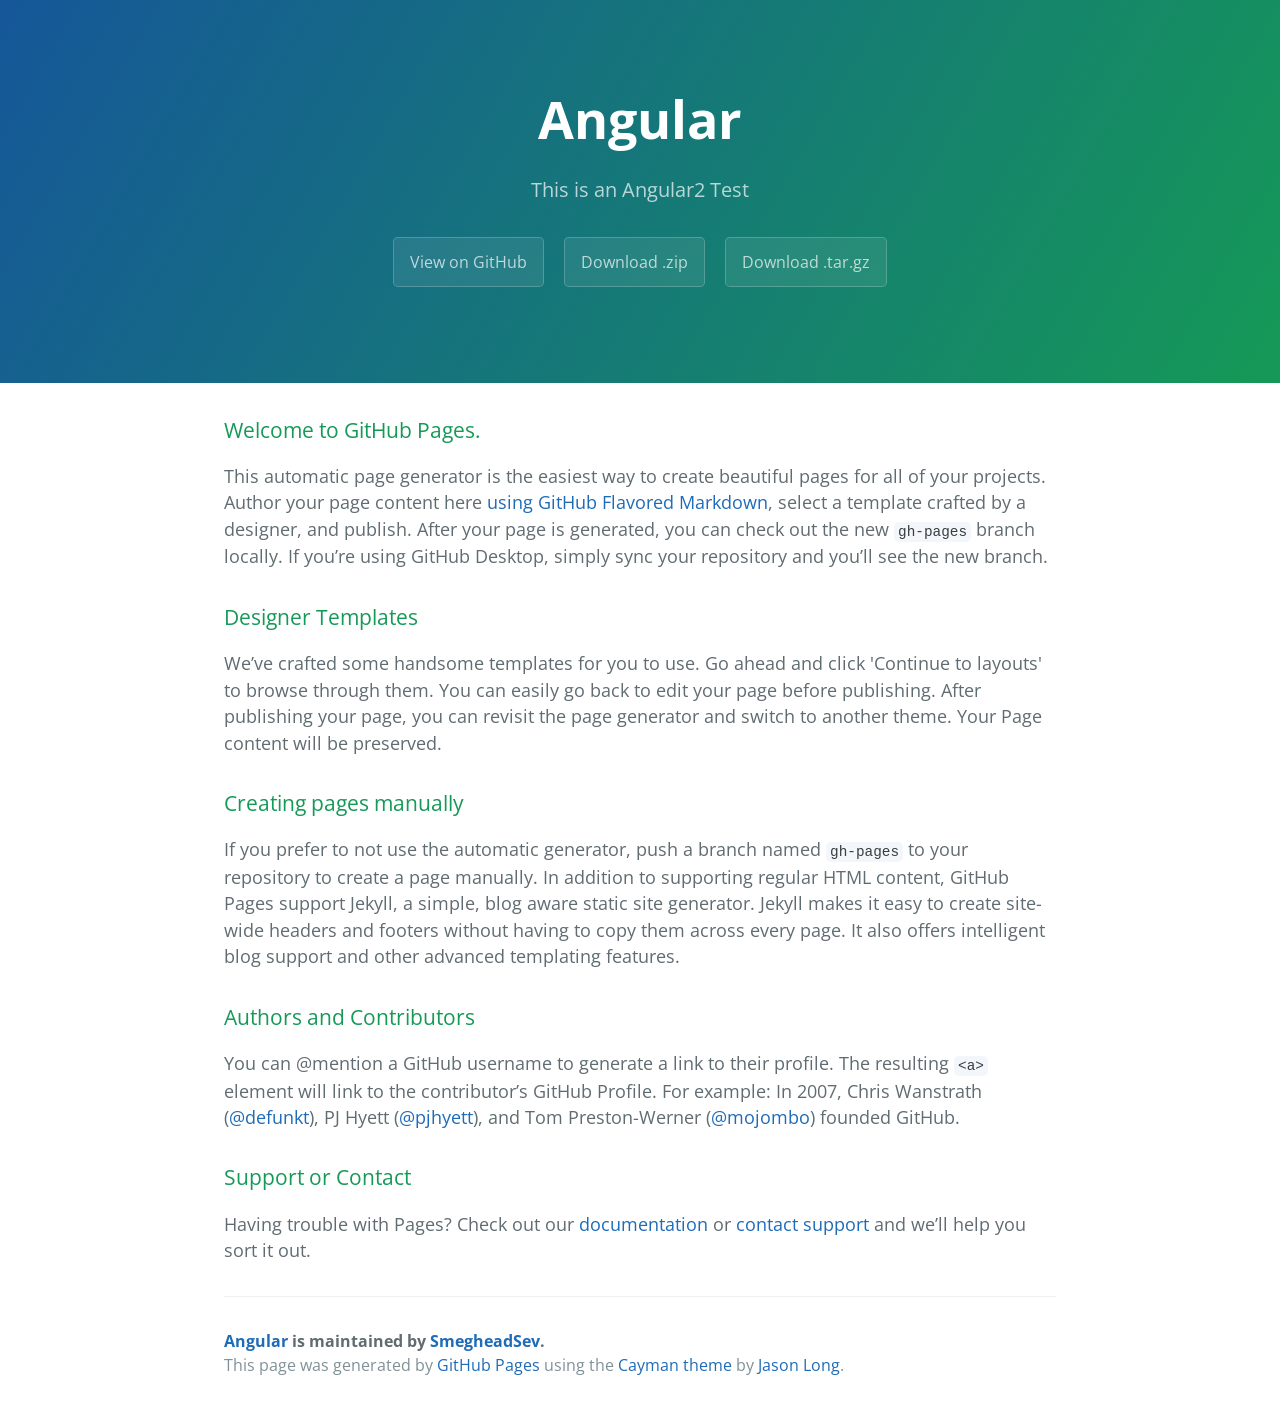
<file: index.html>
<!DOCTYPE html>
<html lang="en-us">
  <head>
    <meta charset="UTF-8">
    <title>Angular by SmegheadSev</title>
    <meta name="viewport" content="width=device-width, initial-scale=1">
    <link rel="stylesheet" type="text/css" href="stylesheets/normalize.css" media="screen">
    <link href='https://fonts.googleapis.com/css?family=Open+Sans:400,700' rel='stylesheet' type='text/css'>
    <link rel="stylesheet" type="text/css" href="stylesheets/stylesheet.css" media="screen">
    <link rel="stylesheet" type="text/css" href="stylesheets/github-light.css" media="screen">
  </head>
  <body>
    <section class="page-header">
      <h1 class="project-name">Angular</h1>
      <h2 class="project-tagline">This is an Angular2 Test</h2>
      <a href="https://github.com/SmegheadSev/angular" class="btn">View on GitHub</a>
      <a href="https://github.com/SmegheadSev/angular/zipball/master" class="btn">Download .zip</a>
      <a href="https://github.com/SmegheadSev/angular/tarball/master" class="btn">Download .tar.gz</a>
    </section>

    <section class="main-content">
      <h3>
<a id="welcome-to-github-pages" class="anchor" href="#welcome-to-github-pages" aria-hidden="true"><span aria-hidden="true" class="octicon octicon-link"></span></a>Welcome to GitHub Pages.</h3>

<p>This automatic page generator is the easiest way to create beautiful pages for all of your projects. Author your page content here <a href="https://guides.github.com/features/mastering-markdown/">using GitHub Flavored Markdown</a>, select a template crafted by a designer, and publish. After your page is generated, you can check out the new <code>gh-pages</code> branch locally. If you’re using GitHub Desktop, simply sync your repository and you’ll see the new branch.</p>

<h3>
<a id="designer-templates" class="anchor" href="#designer-templates" aria-hidden="true"><span aria-hidden="true" class="octicon octicon-link"></span></a>Designer Templates</h3>

<p>We’ve crafted some handsome templates for you to use. Go ahead and click 'Continue to layouts' to browse through them. You can easily go back to edit your page before publishing. After publishing your page, you can revisit the page generator and switch to another theme. Your Page content will be preserved.</p>

<h3>
<a id="creating-pages-manually" class="anchor" href="#creating-pages-manually" aria-hidden="true"><span aria-hidden="true" class="octicon octicon-link"></span></a>Creating pages manually</h3>

<p>If you prefer to not use the automatic generator, push a branch named <code>gh-pages</code> to your repository to create a page manually. In addition to supporting regular HTML content, GitHub Pages support Jekyll, a simple, blog aware static site generator. Jekyll makes it easy to create site-wide headers and footers without having to copy them across every page. It also offers intelligent blog support and other advanced templating features.</p>

<h3>
<a id="authors-and-contributors" class="anchor" href="#authors-and-contributors" aria-hidden="true"><span aria-hidden="true" class="octicon octicon-link"></span></a>Authors and Contributors</h3>

<p>You can @mention a GitHub username to generate a link to their profile. The resulting <code>&lt;a&gt;</code> element will link to the contributor’s GitHub Profile. For example: In 2007, Chris Wanstrath (<a href="https://github.com/defunkt" class="user-mention">@defunkt</a>), PJ Hyett (<a href="https://github.com/pjhyett" class="user-mention">@pjhyett</a>), and Tom Preston-Werner (<a href="https://github.com/mojombo" class="user-mention">@mojombo</a>) founded GitHub.</p>

<h3>
<a id="support-or-contact" class="anchor" href="#support-or-contact" aria-hidden="true"><span aria-hidden="true" class="octicon octicon-link"></span></a>Support or Contact</h3>

<p>Having trouble with Pages? Check out our <a href="https://help.github.com/pages">documentation</a> or <a href="https://github.com/contact">contact support</a> and we’ll help you sort it out.</p>

      <footer class="site-footer">
        <span class="site-footer-owner"><a href="https://github.com/SmegheadSev/angular">Angular</a> is maintained by <a href="https://github.com/SmegheadSev">SmegheadSev</a>.</span>

        <span class="site-footer-credits">This page was generated by <a href="https://pages.github.com">GitHub Pages</a> using the <a href="https://github.com/jasonlong/cayman-theme">Cayman theme</a> by <a href="https://twitter.com/jasonlong">Jason Long</a>.</span>
      </footer>

    </section>

  
  </body>
</html>
</file>
<file: stylesheets/stylesheet.css>
* {
  box-sizing: border-box; }

body {
  padding: 0;
  margin: 0;
  font-family: "Open Sans", "Helvetica Neue", Helvetica, Arial, sans-serif;
  font-size: 16px;
  line-height: 1.5;
  color: #606c71; }

a {
  color: #1e6bb8;
  text-decoration: none; }
  a:hover {
    text-decoration: underline; }

.btn {
  display: inline-block;
  margin-bottom: 1rem;
  color: rgba(255, 255, 255, 0.7);
  background-color: rgba(255, 255, 255, 0.08);
  border-color: rgba(255, 255, 255, 0.2);
  border-style: solid;
  border-width: 1px;
  border-radius: 0.3rem;
  transition: color 0.2s, background-color 0.2s, border-color 0.2s; }
  .btn + .btn {
    margin-left: 1rem; }

.btn:hover {
  color: rgba(255, 255, 255, 0.8);
  text-decoration: none;
  background-color: rgba(255, 255, 255, 0.2);
  border-color: rgba(255, 255, 255, 0.3); }

@media screen and (min-width: 64em) {
  .btn {
    padding: 0.75rem 1rem; } }

@media screen and (min-width: 42em) and (max-width: 64em) {
  .btn {
    padding: 0.6rem 0.9rem;
    font-size: 0.9rem; } }

@media screen and (max-width: 42em) {
  .btn {
    display: block;
    width: 100%;
    padding: 0.75rem;
    font-size: 0.9rem; }
    .btn + .btn {
      margin-top: 1rem;
      margin-left: 0; } }

.page-header {
  color: #fff;
  text-align: center;
  background-color: #159957;
  background-image: linear-gradient(120deg, #155799, #159957); }

@media screen and (min-width: 64em) {
  .page-header {
    padding: 5rem 6rem; } }

@media screen and (min-width: 42em) and (max-width: 64em) {
  .page-header {
    padding: 3rem 4rem; } }

@media screen and (max-width: 42em) {
  .page-header {
    padding: 2rem 1rem; } }

.project-name {
  margin-top: 0;
  margin-bottom: 0.1rem; }

@media screen and (min-width: 64em) {
  .project-name {
    font-size: 3.25rem; } }

@media screen and (min-width: 42em) and (max-width: 64em) {
  .project-name {
    font-size: 2.25rem; } }

@media screen and (max-width: 42em) {
  .project-name {
    font-size: 1.75rem; } }

.project-tagline {
  margin-bottom: 2rem;
  font-weight: normal;
  opacity: 0.7; }

@media screen and (min-width: 64em) {
  .project-tagline {
    font-size: 1.25rem; } }

@media screen and (min-width: 42em) and (max-width: 64em) {
  .project-tagline {
    font-size: 1.15rem; } }

@media screen and (max-width: 42em) {
  .project-tagline {
    font-size: 1rem; } }

.main-content :first-child {
  margin-top: 0; }
.main-content img {
  max-width: 100%; }
.main-content h1, .main-content h2, .main-content h3, .main-content h4, .main-content h5, .main-content h6 {
  margin-top: 2rem;
  margin-bottom: 1rem;
  font-weight: normal;
  color: #159957; }
.main-content p {
  margin-bottom: 1em; }
.main-content code {
  padding: 2px 4px;
  font-family: Consolas, "Liberation Mono", Menlo, Courier, monospace;
  font-size: 0.9rem;
  color: #383e41;
  background-color: #f3f6fa;
  border-radius: 0.3rem; }
.main-content pre {
  padding: 0.8rem;
  margin-top: 0;
  margin-bottom: 1rem;
  font: 1rem Consolas, "Liberation Mono", Menlo, Courier, monospace;
  color: #567482;
  word-wrap: normal;
  background-color: #f3f6fa;
  border: solid 1px #dce6f0;
  border-radius: 0.3rem; }
  .main-content pre > code {
    padding: 0;
    margin: 0;
    font-size: 0.9rem;
    color: #567482;
    word-break: normal;
    white-space: pre;
    background: transparent;
    border: 0; }
.main-content .highlight {
  margin-bottom: 1rem; }
  .main-content .highlight pre {
    margin-bottom: 0;
    word-break: normal; }
.main-content .highlight pre, .main-content pre {
  padding: 0.8rem;
  overflow: auto;
  font-size: 0.9rem;
  line-height: 1.45;
  border-radius: 0.3rem; }
.main-content pre code, .main-content pre tt {
  display: inline;
  max-width: initial;
  padding: 0;
  margin: 0;
  overflow: initial;
  line-height: inherit;
  word-wrap: normal;
  background-color: transparent;
  border: 0; }
  .main-content pre code:before, .main-content pre code:after, .main-content pre tt:before, .main-content pre tt:after {
    content: normal; }
.main-content ul, .main-content ol {
  margin-top: 0; }
.main-content blockquote {
  padding: 0 1rem;
  margin-left: 0;
  color: #819198;
  border-left: 0.3rem solid #dce6f0; }
  .main-content blockquote > :first-child {
    margin-top: 0; }
  .main-content blockquote > :last-child {
    margin-bottom: 0; }
.main-content table {
  display: block;
  width: 100%;
  overflow: auto;
  word-break: normal;
  word-break: keep-all; }
  .main-content table th {
    font-weight: bold; }
  .main-content table th, .main-content table td {
    padding: 0.5rem 1rem;
    border: 1px solid #e9ebec; }
.main-content dl {
  padding: 0; }
  .main-content dl dt {
    padding: 0;
    margin-top: 1rem;
    font-size: 1rem;
    font-weight: bold; }
  .main-content dl dd {
    padding: 0;
    margin-bottom: 1rem; }
.main-content hr {
  height: 2px;
  padding: 0;
  margin: 1rem 0;
  background-color: #eff0f1;
  border: 0; }

@media screen and (min-width: 64em) {
  .main-content {
    max-width: 64rem;
    padding: 2rem 6rem;
    margin: 0 auto;
    font-size: 1.1rem; } }

@media screen and (min-width: 42em) and (max-width: 64em) {
  .main-content {
    padding: 2rem 4rem;
    font-size: 1.1rem; } }

@media screen and (max-width: 42em) {
  .main-content {
    padding: 2rem 1rem;
    font-size: 1rem; } }

.site-footer {
  padding-top: 2rem;
  margin-top: 2rem;
  border-top: solid 1px #eff0f1; }

.site-footer-owner {
  display: block;
  font-weight: bold; }

.site-footer-credits {
  color: #819198; }

@media screen and (min-width: 64em) {
  .site-footer {
    font-size: 1rem; } }

@media screen and (min-width: 42em) and (max-width: 64em) {
  .site-footer {
    font-size: 1rem; } }

@media screen and (max-width: 42em) {
  .site-footer {
    font-size: 0.9rem; } }
</file>
<file: stylesheets/github-light.css>
/*
The MIT License (MIT)

Copyright (c) 2016 GitHub, Inc.

Permission is hereby granted, free of charge, to any person obtaining a copy
of this software and associated documentation files (the "Software"), to deal
in the Software without restriction, including without limitation the rights
to use, copy, modify, merge, publish, distribute, sublicense, and/or sell
copies of the Software, and to permit persons to whom the Software is
furnished to do so, subject to the following conditions:

The above copyright notice and this permission notice shall be included in all
copies or substantial portions of the Software.

THE SOFTWARE IS PROVIDED "AS IS", WITHOUT WARRANTY OF ANY KIND, EXPRESS OR
IMPLIED, INCLUDING BUT NOT LIMITED TO THE WARRANTIES OF MERCHANTABILITY,
FITNESS FOR A PARTICULAR PURPOSE AND NONINFRINGEMENT. IN NO EVENT SHALL THE
AUTHORS OR COPYRIGHT HOLDERS BE LIABLE FOR ANY CLAIM, DAMAGES OR OTHER
LIABILITY, WHETHER IN AN ACTION OF CONTRACT, TORT OR OTHERWISE, ARISING FROM,
OUT OF OR IN CONNECTION WITH THE SOFTWARE OR THE USE OR OTHER DEALINGS IN THE
SOFTWARE.

*/

.pl-c /* comment */ {
  color: #969896;
}

.pl-c1 /* constant, variable.other.constant, support, meta.property-name, support.constant, support.variable, meta.module-reference, markup.raw, meta.diff.header */,
.pl-s .pl-v /* string variable */ {
  color: #0086b3;
}

.pl-e /* entity */,
.pl-en /* entity.name */ {
  color: #795da3;
}

.pl-smi /* variable.parameter.function, storage.modifier.package, storage.modifier.import, storage.type.java, variable.other */,
.pl-s .pl-s1 /* string source */ {
  color: #333;
}

.pl-ent /* entity.name.tag */ {
  color: #63a35c;
}

.pl-k /* keyword, storage, storage.type */ {
  color: #a71d5d;
}

.pl-s /* string */,
.pl-pds /* punctuation.definition.string, string.regexp.character-class */,
.pl-s .pl-pse .pl-s1 /* string punctuation.section.embedded source */,
.pl-sr /* string.regexp */,
.pl-sr .pl-cce /* string.regexp constant.character.escape */,
.pl-sr .pl-sre /* string.regexp source.ruby.embedded */,
.pl-sr .pl-sra /* string.regexp string.regexp.arbitrary-repitition */ {
  color: #183691;
}

.pl-v /* variable */ {
  color: #ed6a43;
}

.pl-id /* invalid.deprecated */ {
  color: #b52a1d;
}

.pl-ii /* invalid.illegal */ {
  color: #f8f8f8;
  background-color: #b52a1d;
}

.pl-sr .pl-cce /* string.regexp constant.character.escape */ {
  font-weight: bold;
  color: #63a35c;
}

.pl-ml /* markup.list */ {
  color: #693a17;
}

.pl-mh /* markup.heading */,
.pl-mh .pl-en /* markup.heading entity.name */,
.pl-ms /* meta.separator */ {
  font-weight: bold;
  color: #1d3e81;
}

.pl-mq /* markup.quote */ {
  color: #008080;
}

.pl-mi /* markup.italic */ {
  font-style: italic;
  color: #333;
}

.pl-mb /* markup.bold */ {
  font-weight: bold;
  color: #333;
}

.pl-md /* markup.deleted, meta.diff.header.from-file */ {
  color: #bd2c00;
  background-color: #ffecec;
}

.pl-mi1 /* markup.inserted, meta.diff.header.to-file */ {
  color: #55a532;
  background-color: #eaffea;
}

.pl-mdr /* meta.diff.range */ {
  font-weight: bold;
  color: #795da3;
}

.pl-mo /* meta.output */ {
  color: #1d3e81;
}
</file>
